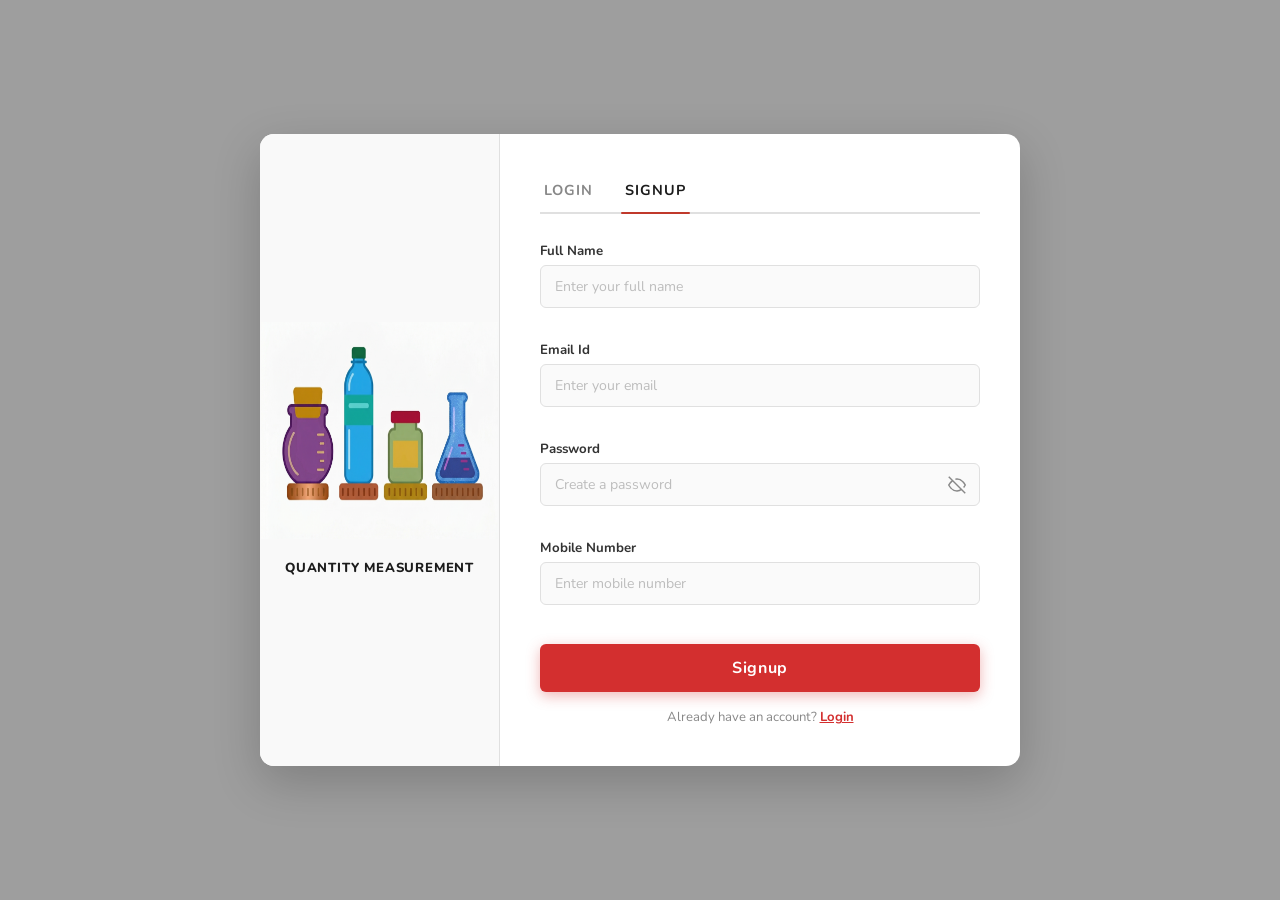
<file: html/index.html>
<!DOCTYPE html>
<html lang="en">
<head>
  <meta charset="UTF-8" />
  <meta name="viewport" content="width=device-width, initial-scale=1.0"/>
  <title>Quantity Measurement</title>
  <link rel="preconnect" href="https://fonts.googleapis.com"/>
  <link rel="preconnect" href="https://fonts.gstatic.com" crossorigin/>
  <link href="https://fonts.googleapis.com/css2?family=Nunito:wght@400;600;700;800&display=swap" rel="stylesheet"/>
  <link rel="stylesheet" href="/css/style.css" />
</head>
<body>

  <!-- HEADER -->
  <header class="header">
    <div class="header__left">
      <!-- <a class="back-btn" href="dashboard.html">← Dashboard</a> -->
      <h1 class="header__title">Welcome To Quantity Measurement</h1>
    </div>
    <button class="logout-btn" onclick="logout()">Logout</button>
  </header>

  <!-- MAIN CONTENT -->
  <main class="container">

    <!-- CHOOSE TYPE -->
    <section class="section">
      <p class="section__label">CHOOSE TYPE</p>
      <div class="type-grid">
        <button class="type-card active" data-type="length">
          <span class="type-card__icon">📏</span>
          <span class="type-card__name">Length</span>
        </button>
        <button class="type-card" data-type="weight">
          <span class="type-card__icon">⚖️</span>
          <span class="type-card__name">Weight</span>
        </button>
        <button class="type-card" data-type="temperature">
          <span class="type-card__icon">🌡️</span>
          <span class="type-card__name">Temperature</span>
        </button>
        <button class="type-card" data-type="volume">
          <span class="type-card__icon">🧊</span>
          <span class="type-card__name">Volume</span>
        </button>
      </div>
    </section>

    <!-- CHOOSE ACTION -->
    <section class="section">
      <p class="section__label">CHOOSE ACTION</p>
      <div class="action-tabs">
        <button class="action-tab active" data-action="comparison">Comparison</button>
        <button class="action-tab" data-action="conversion">Conversion</button>
        <button class="action-tab" data-action="arithmetic">Arithmetic</button>
      </div>
    </section>

    <!-- COMPARISON PANEL -->
    <section class="panel" id="panel-comparison">
      <div class="two-col">
        <div class="input-group">
          <p class="input-label">FROM</p>
          <input type="number" class="value-input" id="comp-from-val" value="1" />
          <select class="unit-select" id="comp-from-unit"></select>
        </div>
        <div class="input-group">
          <p class="input-label">TO</p>
          <input type="number" class="value-input" id="comp-to-val" readonly />
          <select class="unit-select" id="comp-to-unit"></select>
        </div>
      </div>
    </section>

    <!-- CONVERSION PANEL -->
    <section class="panel hidden" id="panel-conversion">
      <div class="two-col">
        <div class="input-group">
          <p class="input-label">FROM</p>
          <input type="number" class="value-input" id="conv-from-val" value="1" />
          <select class="unit-select" id="conv-from-unit"></select>
        </div>
        <div class="input-group">
          <p class="input-label">TO</p>
          <input type="number" class="value-input" id="conv-to-val" readonly />
          <select class="unit-select" id="conv-to-unit"></select>
        </div>
      </div>
    </section>

    <!-- ARITHMETIC PANEL -->
    <section class="panel hidden" id="panel-arithmetic">
      <div class="arith-row">
        <div class="input-group">
          <p class="input-label">VALUE 1</p>
          <input type="number" class="value-input" id="arith-val1" value="1" />
          <select class="unit-select" id="arith-unit1"></select>
        </div>
        <div class="operator-group">
          <button class="op-btn active" data-op="+">+</button>
          <button class="op-btn" data-op="-">−</button>
          <button class="op-btn" data-op="*">×</button>
          <button class="op-btn" data-op="/">÷</button>
        </div>
        <div class="input-group">
          <p class="input-label">VALUE 2</p>
          <input type="number" class="value-input" id="arith-val2" value="1" />
          <select class="unit-select" id="arith-unit2"></select>
        </div>
      </div>
      <div class="result-box">
        <p class="result-label">RESULT</p>
        <p class="result-value" id="arith-result">—</p>
        <select class="unit-select result-unit" id="arith-result-unit"></select>
      </div>
    </section>

  </main>

  <script src="/js/script.js"></script>
</body>
</html>
</file>
<file: css/style.css>
*, *::before, *::after { box-sizing: border-box; margin: 0; padding: 0; }

:root {
  --blue:       #4B5FFA;
  --blue-dark:  #3A4CE8;
  --teal:       #3ECFB2;
  --bg:         #F0F2FA;
  --white:      #FFFFFF;
  --text-dark:  #1A1D2E;
  --text-mid:   #6B7080;
  --text-light: #9EA5B8;
  --border:     #E2E5F0;
  --shadow:     0 2px 12px rgba(75,95,250,0.08);
  --radius:     14px;
  --radius-sm:  8px;
  --font:       'Nunito', sans-serif;
  --transition: 0.22s ease;
}

body { font-family: var(--font); background: var(--bg); color: var(--text-dark); min-height: 100vh; }

/* HEADER */
.header {
  background: linear-gradient(90deg, #4B5FFA 0%, #6B7DFF 100%);
  padding: 18px 36px;
  display: flex;
  align-items: center;
  justify-content: space-between;
}
.header__left { display: flex; align-items: center; gap: 18px; }
.header__title { color: #fff; font-size: 1.3rem; font-weight: 800; }
.back-btn {
  color: rgba(255,255,255,0.85);
  font-size: 0.82rem;
  font-weight: 700;
  text-decoration: none;
  padding: 7px 14px;
  border-radius: 20px;
  border: 1.5px solid rgba(255,255,255,0.3);
  background: rgba(255,255,255,0.12);
  transition: background var(--transition);
  white-space: nowrap;
}
.back-btn:hover { background: rgba(255,255,255,0.22); }

.logout-btn {
  background: rgba(255,255,255,0.18); border: 1.5px solid rgba(255,255,255,0.35);
  color: #fff; font-family: var(--font); font-size: 0.82rem; font-weight: 700;
  padding: 8px 18px; border-radius: 30px; cursor: pointer;
  transition: background var(--transition), transform 0.12s;
}
.logout-btn:hover { background: rgba(255,255,255,0.28); transform: translateY(-1px); }

/* CONTAINER */
.container { max-width: 780px; margin: 36px auto; padding: 0 20px; display: flex; flex-direction: column; gap: 28px; }

/* SECTION LABEL */
.section__label { font-size: 0.7rem; font-weight: 800; letter-spacing: 0.12em; color: var(--text-light); margin-bottom: 14px; text-transform: uppercase; }

/* TYPE CARDS */
.type-grid { display: grid; grid-template-columns: repeat(4,1fr); gap: 14px; }

.type-card {
  background: var(--white); border: 2px solid var(--border); border-radius: var(--radius);
  padding: 22px 10px 18px; display: flex; flex-direction: column; align-items: center; gap: 10px;
  cursor: pointer; transition: border-color var(--transition), box-shadow var(--transition), transform 0.15s;
  box-shadow: var(--shadow); font-family: var(--font);
  animation: cardIn 0.4s cubic-bezier(0.22,0.61,0.36,1) both;
}
.type-card:nth-child(1){animation-delay:0.05s} .type-card:nth-child(2){animation-delay:0.10s}
.type-card:nth-child(3){animation-delay:0.15s} .type-card:nth-child(4){animation-delay:0.20s}
@keyframes cardIn { from{opacity:0;transform:translateY(10px)} to{opacity:1;transform:translateY(0)} }
.type-card:hover { border-color: var(--teal); transform: translateY(-2px); box-shadow: 0 6px 18px rgba(62,207,178,0.15); }
.type-card.active { border-color: var(--teal); background: #F0FDFB; box-shadow: 0 4px 16px rgba(62,207,178,0.18); }
.type-card__icon { font-size: 2rem; }
.type-card__name { font-size: 0.95rem; font-weight: 700; color: var(--text-dark); }
.type-card:not(.active) .type-card__name { color: var(--text-mid); font-weight: 600; }

/* ACTION TABS */
.action-tabs { display: flex; gap: 10px; }
.action-tab {
  flex: 1; padding: 13px 10px; border-radius: var(--radius-sm);
  border: 2px solid var(--border); background: var(--white);
  font-family: var(--font); font-size: 0.92rem; font-weight: 700; color: var(--text-mid);
  cursor: pointer; transition: background var(--transition), color var(--transition), border-color var(--transition), box-shadow var(--transition);
  box-shadow: var(--shadow);
}
.action-tab:hover { border-color: var(--blue); color: var(--blue); }
.action-tab.active { background: var(--blue); color: #fff; border-color: var(--blue); box-shadow: 0 4px 14px rgba(75,95,250,0.30); }

/* PANELS */
.panel { display: flex; flex-direction: column; gap: 20px; animation: fadeIn 0.25s ease; }
.panel.hidden { display: none; }
@keyframes fadeIn { from{opacity:0;transform:translateY(6px)} to{opacity:1;transform:translateY(0)} }

/* TWO COL */
.two-col { display: grid; grid-template-columns: 1fr 1fr; gap: 18px; }

/* INPUT GROUP */
.input-group { background: var(--white); border-radius: var(--radius); padding: 18px 20px 16px; box-shadow: var(--shadow); display: flex; flex-direction: column; gap: 10px; }
.input-label { font-size: 0.68rem; font-weight: 800; letter-spacing: 0.12em; color: var(--text-light); text-transform: uppercase; }
.value-input { width: 100%; border: none; outline: none; font-family: var(--font); font-size: 2rem; font-weight: 800; color: var(--text-dark); background: transparent; padding: 0; -moz-appearance: textfield; }
.value-input::-webkit-inner-spin-button, .value-input::-webkit-outer-spin-button { -webkit-appearance: none; }
.value-input[readonly] { cursor: default; }
.unit-select {
  width: 100%; border: none; border-top: 1.5px solid var(--border); outline: none;
  font-family: var(--font); font-size: 0.95rem; font-weight: 700; color: var(--text-dark);
  background: transparent; padding: 10px 24px 4px 0; cursor: pointer;
  appearance: none; -webkit-appearance: none;
  background-image: url("data:image/svg+xml,%3Csvg xmlns='http://www.w3.org/2000/svg' width='14' height='9'%3E%3Cpath d='M1 1l6 6 6-6' stroke='%236B7080' stroke-width='2' fill='none' stroke-linecap='round'/%3E%3C/svg%3E");
  background-repeat: no-repeat; background-position: right 4px center;
}

/* ARITHMETIC */
.arith-row { display: grid; grid-template-columns: 1fr auto 1fr; gap: 14px; align-items: center; }
.operator-group { display: flex; flex-direction: column; gap: 8px; align-items: center; }
.op-btn {
  width: 44px; height: 44px; border-radius: 50%; border: 2px solid var(--border);
  background: var(--white); font-size: 1.2rem; font-weight: 800; color: var(--text-mid);
  cursor: pointer; display: flex; align-items: center; justify-content: center;
  transition: background var(--transition), border-color var(--transition), color var(--transition), box-shadow var(--transition);
  font-family: var(--font); box-shadow: var(--shadow);
}
.op-btn:hover { border-color: var(--blue); color: var(--blue); }
.op-btn.active { background: var(--blue); border-color: var(--blue); color: #fff; box-shadow: 0 4px 12px rgba(75,95,250,0.30); }

/* RESULT */
.result-box { background: var(--white); border-radius: var(--radius); padding: 22px 24px; box-shadow: var(--shadow); border-left: 4px solid var(--teal); display: flex; align-items: center; gap: 20px; }
.result-label { font-size: 0.68rem; font-weight: 800; letter-spacing: 0.12em; color: var(--text-light); text-transform: uppercase; min-width: 50px; }
.result-value { font-size: 2.2rem; font-weight: 800; color: var(--blue); flex: 1; }
.result-unit { min-width: 140px; border: 1.5px solid var(--border); border-radius: var(--radius-sm); padding: 9px 28px 9px 12px; font-size: 0.9rem; background-color: var(--white); background-image: url("data:image/svg+xml,%3Csvg xmlns='http://www.w3.org/2000/svg' width='14' height='9'%3E%3Cpath d='M1 1l6 6 6-6' stroke='%236B7080' stroke-width='2' fill='none' stroke-linecap='round'/%3E%3C/svg%3E"); background-repeat: no-repeat; background-position: right 10px center; }

/* RESPONSIVE */
@media(max-width:640px){
  .header { padding: 14px 16px; flex-direction: column; gap: 10px; }
  .header__left { flex-wrap: wrap; }
  .header__title { font-size: 1rem; }
  .type-grid { grid-template-columns: repeat(2,1fr); }
  .action-tabs { flex-direction: column; }
  .two-col { grid-template-columns: 1fr; }
  .arith-row { grid-template-columns: 1fr; }
  .operator-group { flex-direction: row; justify-content: center; }
  .result-box { flex-wrap: wrap; }
}
</file>
<file: css/login.css>
/* ===========================
   CSS RESET
=========================== */
*, *::before, *::after {
  box-sizing: border-box;
  margin: 0;
  padding: 0;
}

/* ===========================
   ROOT VARIABLES
=========================== */
:root {
  --red:         #d32f2f;
  --red-hover:   #b71c1c;
  --red-light:   rgba(211,47,47,0.08);
  --tab-ul:      #c0392b;
  --bg:          #9e9e9e;
  --card-bg:     #ffffff;
  --text:        #1c1c1c;
  --text-muted:  #888888;
  --label:       #333333;
  --border:      #e0e0e0;
  --input-bg:    #fafafa;
  --input-focus: #ffffff;
  --err:         #d32f2f;
  --radius-card: 14px;
  --radius-inp:  6px;
  --shadow:      0 16px 48px rgba(0,0,0,0.20);
  --transition:  0.22s ease;
}

/* ===========================
   BODY
=========================== */
body {
  min-height: 100vh;
  background-color: var(--bg);
  display: flex;
  align-items: center;
  justify-content: center;
  font-family: 'Nunito', sans-serif;
  color: var(--text);
}

/* ===========================
   CARD WRAPPER
=========================== */
.card {
  display: flex;
  background: var(--card-bg);
  border-radius: var(--radius-card);
  box-shadow: var(--shadow);
  overflow: hidden;
  width: 760px;
  max-width: 96vw;
  animation: cardIn 0.55s cubic-bezier(0.22, 0.61, 0.36, 1) both;
}

@keyframes cardIn {
  from { opacity: 0; transform: translateY(20px) scale(0.98); }
  to   { opacity: 1; transform: translateY(0) scale(1); }
}

/* ===========================
   BRAND PANEL (LEFT)
=========================== */
.brand-panel {
  width: 240px;
  flex-shrink: 0;
  display: flex;
  flex-direction: column;
  align-items: center;
  justify-content: center;
  padding: 40px 24px;
  background: #f9f9f9;
  border-right: 1px solid var(--border);
  gap: 20px;
}

.illustration {
  display: flex;
  align-items: center;
  justify-content: center;
  transition: transform 0.4s ease;
}

.illustration:hover {
  transform: translateY(-5px);
}

.brand-name {
  font-size: 0.82rem;
  font-weight: 800;
  letter-spacing: 0.06em;
  text-align: center;
  color: var(--text);
  line-height: 1.4;
}

/* ===========================
   AUTH PANEL (RIGHT)
=========================== */
.auth-panel {
  flex: 1;
  padding: 36px 40px 40px;
  display: flex;
  flex-direction: column;
}

/* ===========================
   TABS
=========================== */
.tabs {
  display: flex;
  gap: 24px;
  border-bottom: 2px solid var(--border);
  margin-bottom: 28px;
}

.tab {
  background: none;
  border: none;
  padding: 10px 4px 12px;
  font-family: 'Nunito', sans-serif;
  font-size: 0.9rem;
  font-weight: 700;
  letter-spacing: 0.07em;
  color: var(--text-muted);
  cursor: pointer;
  position: relative;
  transition: color var(--transition);
}

.tab::after {
  content: '';
  position: absolute;
  bottom: -2px;
  left: 0;
  right: 0;
  height: 2.5px;
  background: var(--tab-ul);
  border-radius: 2px;
  transform: scaleX(0);
  transition: transform var(--transition);
}

.tab.active {
  color: var(--text);
}

.tab.active::after {
  transform: scaleX(1);
}

.tab:hover:not(.active) {
  color: #555;
}

/* ===========================
   FORMS
=========================== */
.form {
  display: flex;
  flex-direction: column;
  gap: 14px;
  animation: formSlide 0.3s ease both;
}

.form.hidden {
  display: none;
}

@keyframes formSlide {
  from { opacity: 0; transform: translateX(8px); }
  to   { opacity: 1; transform: translateX(0); }
}

/* ===========================
   FIELD GROUP
=========================== */
.field-group {
  display: flex;
  flex-direction: column;
  gap: 5px;
}

.field-group label {
  font-size: 0.83rem;
  font-weight: 700;
  color: var(--label);
}

.field-group input {
  width: 100%;
  padding: 11px 14px;
  font-family: 'Nunito', sans-serif;
  font-size: 0.88rem;
  color: var(--text);
  background: var(--input-bg);
  border: 1.5px solid var(--border);
  border-radius: var(--radius-inp);
  outline: none;
  transition: border-color var(--transition), box-shadow var(--transition), background var(--transition);
}

.field-group input::placeholder {
  color: #bdbdbd;
  font-weight: 400;
}

.field-group input:focus {
  border-color: var(--red);
  background: var(--input-focus);
  box-shadow: 0 0 0 3px var(--red-light);
}

.field-group input.invalid {
  border-color: var(--err);
}

/* ===========================
   ERROR TEXT
=========================== */
.err {
  font-size: 0.72rem;
  color: var(--err);
  font-weight: 600;
  min-height: 14px;
  display: block;
}

/* ===========================
   PASSWORD WRAP
=========================== */
.pw-wrap {
  position: relative;
  display: flex;
  align-items: center;
}

.pw-wrap input {
  padding-right: 44px;
}

.eye-btn {
  position: absolute;
  right: 10px;
  background: none;
  border: none;
  cursor: pointer;
  padding: 4px;
  color: var(--text-muted);
  display: flex;
  align-items: center;
  transition: color var(--transition);
}

.eye-btn:hover {
  color: var(--red);
}

.eye-icon {
  width: 18px;
  height: 18px;
}

/* ===========================
   FORGOT ROW
=========================== */
.forgot-row {
  display: flex;
  justify-content: flex-end;
  margin-top: -4px;
}

.forgot-link {
  font-size: 0.78rem;
  font-weight: 700;
  color: var(--red);
  text-decoration: none;
  transition: opacity var(--transition);
}

.forgot-link:hover {
  opacity: 0.75;
  text-decoration: underline;
}

/* ===========================
   SUBMIT BUTTON
=========================== */
.submit-btn {
  width: 100%;
  padding: 13px;
  margin-top: 6px;
  background: var(--red);
  color: #fff;
  font-family: 'Nunito', sans-serif;
  font-size: 1rem;
  font-weight: 700;
  letter-spacing: 0.04em;
  border: none;
  border-radius: var(--radius-inp);
  cursor: pointer;
  transition: background var(--transition), transform 0.12s, box-shadow var(--transition);
  box-shadow: 0 4px 14px rgba(211,47,47,0.35);
}

.submit-btn:hover {
  background: var(--red-hover);
  box-shadow: 0 6px 20px rgba(211,47,47,0.45);
}

.submit-btn:active {
  transform: scale(0.98);
}

/* ===========================
   SWITCH TEXT
=========================== */
.switch-text {
  text-align: center;
  font-size: 0.82rem;
  color: var(--text-muted);
  margin-top: 2px;
}

.switch-text span {
  color: var(--red);
  font-weight: 700;
  cursor: pointer;
  text-decoration: underline;
  transition: opacity var(--transition);
}

.switch-text span:hover {
  opacity: 0.75;
}

/* ===========================
   TOAST
=========================== */
.toast {
  position: fixed;
  bottom: 28px;
  left: 50%;
  transform: translateX(-50%) translateY(16px);
  padding: 11px 22px;
  border-radius: 30px;
  font-size: 0.86rem;
  font-weight: 700;
  color: #fff;
  white-space: nowrap;
  opacity: 0;
  pointer-events: none;
  transition: opacity 0.3s, transform 0.3s;
  z-index: 999;
}

.toast.show {
  opacity: 1;
  transform: translateX(-50%) translateY(0);
}

.toast.success { background: #2e7d32; }
.toast.error   { background: #c62828; }


/* ====================
Image Right side
=====================*/

.login-Image{
  width: 237px;
  height: 217px;
}

/* ===========================
   RESPONSIVE
=========================== */

/* --- Tablet landscape / small desktop (max 900px) --- */
@media (max-width: 900px) {
  .card {
    width: 92vw;
  }

  .brand-panel {
    width: 200px;
    padding: 32px 16px;
  }

  .auth-panel {
    padding: 30px 28px 36px;
  }
}

/* --- Tablet portrait (max 700px): stack vertically --- */
@media (max-width: 700px) {
  body {
    align-items: flex-start;
    padding: 24px 0 40px;
    min-height: 100vh;
  }

  .card {
    flex-direction: column;
    width: 92vw;
    margin: 0 auto;
    border-radius: 12px;
  }

  .brand-panel {
    width: 100%;
    flex-direction: row;
    align-items: center;
    justify-content: center;
    gap: 18px;
    padding: 24px 20px;
    border-right: none;
    border-bottom: 1px solid var(--border);
  }

  .illustration svg {
    width: 72px;
    height: 108px;
  }

  .brand-name {
    font-size: 0.9rem;
    text-align: left;
    max-width: 140px;
  }

  .auth-panel {
    padding: 24px 20px 32px;
  }

  .tabs {
    margin-bottom: 20px;
  }

  .form {
    gap: 12px;
  }
}

/* --- Mobile (max 480px) --- */
@media (max-width: 480px) {
  body {
    padding: 0;
    background: #fff;
  }

  .card {
    width: 100%;
    min-height: 100vh;
    border-radius: 0;
    box-shadow: none;
  }

  .brand-panel {
    padding: 20px 16px;
    gap: 14px;
  }

  .illustration svg {
    width: 58px;
    height: 87px;
  }

  .brand-name {
    font-size: 0.82rem;
    max-width: 120px;
  }

  .auth-panel {
    padding: 20px 16px 28px;
    flex: 1;
  }

  .tabs {
    gap: 16px;
    margin-bottom: 18px;
  }

  .tab {
    font-size: 0.82rem;
    padding: 8px 2px 10px;
  }

  .field-group label {
    font-size: 0.8rem;
  }

  .field-group input {
    padding: 10px 12px;
    font-size: 0.85rem;
  }

  .submit-btn {
    padding: 12px;
    font-size: 0.95rem;
  }

  .switch-text {
    font-size: 0.78rem;
  }

  .toast {
    width: 90vw;
    text-align: center;
    white-space: normal;
    font-size: 0.82rem;
  }
}

/* --- Very small phones (max 360px) --- */
@media (max-width: 360px) {
  .auth-panel {
    padding: 16px 12px 24px;
  }

  .field-group input {
    padding: 9px 10px;
    font-size: 0.82rem;
  }

  .tabs {
    gap: 12px;
  }
}
</file>
